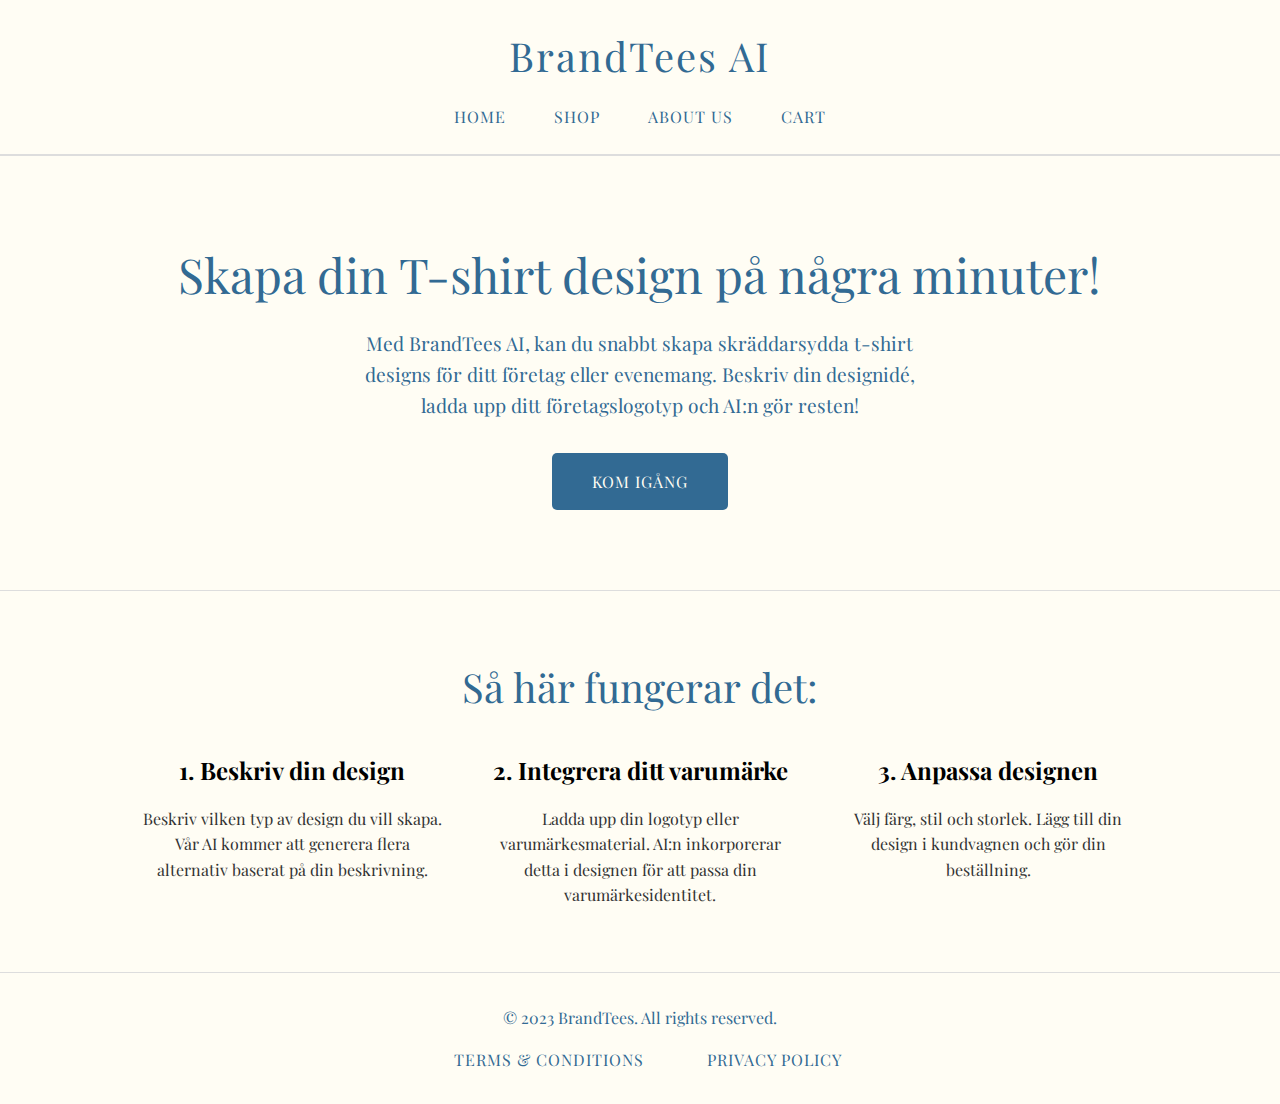
<file: index.html>
<!DOCTYPE html>
<html lang="sv">
<head>
    <meta charset="UTF-8">
    <meta name="viewport" content="width=device-width, initial-scale=1.0">
    <meta name="description" content="BrandTees AI: Skapa skräddarsydda t-shirt designs för ditt företag eller evenemang.">
    <title>BrandTees AI - Skräddarsydda T-shirt Design</title>
    <link href="https://fonts.googleapis.com/css2?family=Playfair+Display:wght@400;500;700&display=swap" rel="stylesheet">
    <link rel="stylesheet" href="styles.css">
</head>
<body>
    <header>
        <div class="container">
            <h1>BrandTees AI</h1>
            <nav>
                <ul>
                    <li><a href="index.html">Home</a></li>
                    <li><a href="shop.html">Shop</a></li>
                    <li><a href="about.html">About Us</a></li>
                    <li><a href="cart.html">Cart</a></li>
                </ul>
            </nav>
        </div>
    </header>

    <section class="hero">
        <div class="container">
            <h2>Skapa din T-shirt design på några minuter!</h2>
            <p>Med BrandTees AI, kan du snabbt skapa skräddarsydda t-shirt designs för ditt företag eller evenemang. Beskriv din designidé, ladda upp ditt företagslogotyp och AI:n gör resten!</p>
            <a href="generate.html" class="btn">Kom igång</a>
        </div>
    </section>

    <section class="how-it-works">
        <div class="container">
            <h2>Så här fungerar det:</h2>
            <div class="steps">
                <div class="step">
                    <h3>1. Beskriv din design</h3>
                    <p>Beskriv vilken typ av design du vill skapa. Vår AI kommer att generera flera alternativ baserat på din beskrivning.</p>
                </div>
                <div class="step">
                    <h3>2. Integrera ditt varumärke</h3>
                    <p>Ladda upp din logotyp eller varumärkesmaterial. AI:n inkorporerar detta i designen för att passa din varumärkesidentitet.</p>
                </div>
                <div class="step">
                    <h3>3. Anpassa designen</h3>
                    <p>Välj färg, stil och storlek. Lägg till din design i kundvagnen och gör din beställning.</p>
                </div>
            </div>
        </div>
    </section>

    <footer>
        <div class="container">
            <div class="footer-content">
                <p>&copy; 2023 BrandTees. All rights reserved.</p>
                <nav>
                    <ul>
                        <li><a href="terms.html">Terms & Conditions</a></li>
                        <li><a href="privacy.html">Privacy Policy</a></li>
                    </ul>
                </nav>
            </div>
        </div>
    </footer>

    <script src="app.js"></script>
</body>
</html>
</file>
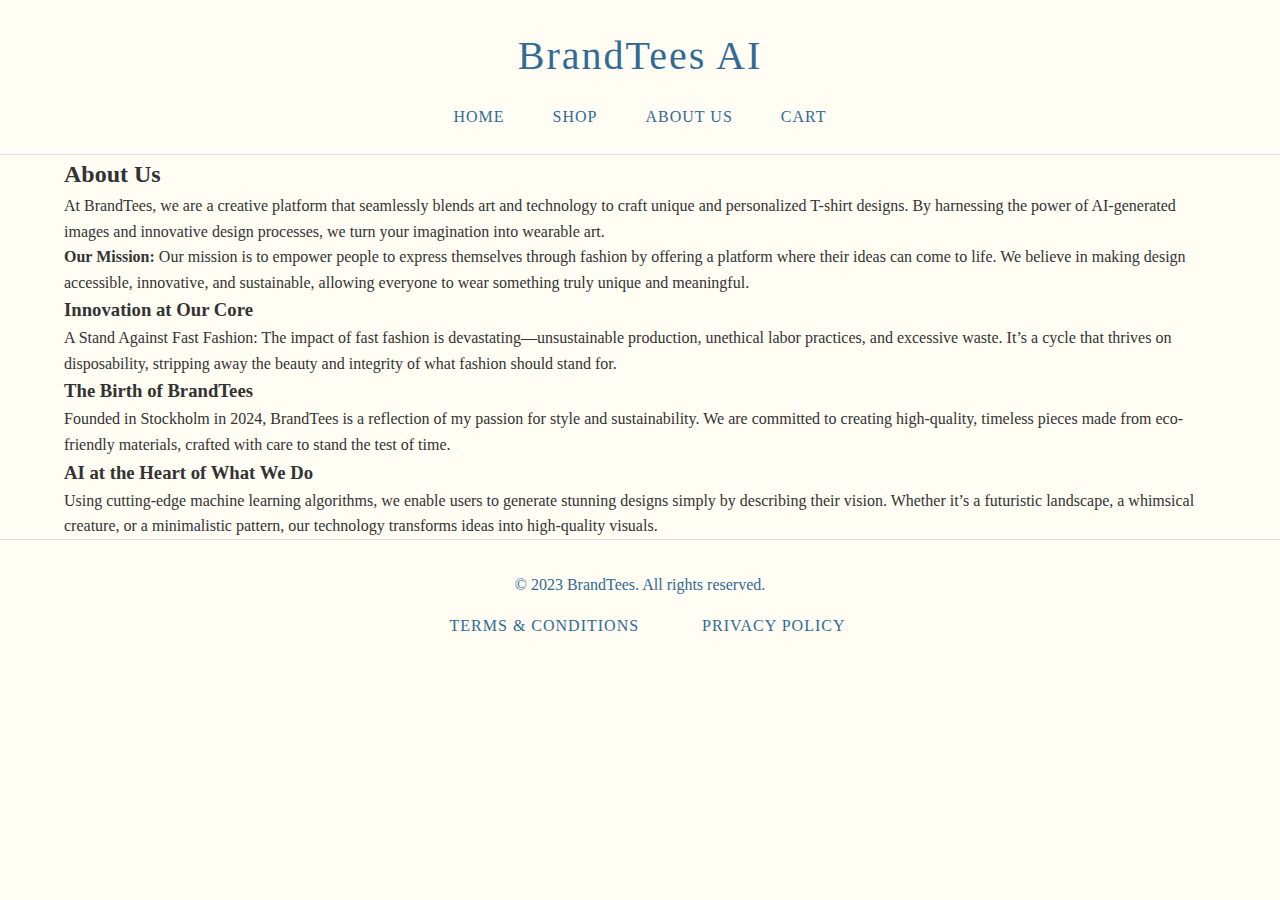
<file: about.html>
<!DOCTYPE html>
<html lang="sv">
<head>
    <meta charset="UTF-8">
    <meta name="viewport" content="width=device-width, initial-scale=1.0">
    <meta name="description" content="Lär känna BrandTees - din AI-plattform för skräddarsydda T-shirt designs.">
    <title>About Us - BrandTees AI</title>
    <link rel="stylesheet" href="styles.css">
</head>
<body>
    <header>
        <div class="container">
            <h1>BrandTees AI</h1>
            <nav>
                <ul>
                    <li><a href="index.html">Home</a></li>
                    <li><a href="shop.html">Shop</a></li>
                    <li><a href="about.html">About Us</a></li>
                    <li><a href="cart.html">Cart</a></li>
                </ul>
            </nav>
        </div>
    </header>

    <section class="about-us">
        <div class="container">
            <h2>About Us</h2>
            <p>At BrandTees, we are a creative platform that seamlessly blends art and technology to craft unique and personalized T-shirt designs. By harnessing the power of AI-generated images and innovative design processes, we turn your imagination into wearable art.</p>
            <p><strong>Our Mission:</strong> Our mission is to empower people to express themselves through fashion by offering a platform where their ideas can come to life. We believe in making design accessible, innovative, and sustainable, allowing everyone to wear something truly unique and meaningful.</p>
            <h3>Innovation at Our Core</h3>
            <p>A Stand Against Fast Fashion: The impact of fast fashion is devastating—unsustainable production, unethical labor practices, and excessive waste. It’s a cycle that thrives on disposability, stripping away the beauty and integrity of what fashion should stand for.</p>
            <h3>The Birth of BrandTees</h3>
            <p>Founded in Stockholm in 2024, BrandTees is a reflection of my passion for style and sustainability. We are committed to creating high-quality, timeless pieces made from eco-friendly materials, crafted with care to stand the test of time.</p>
            <h3>AI at the Heart of What We Do</h3>
            <p>Using cutting-edge machine learning algorithms, we enable users to generate stunning designs simply by describing their vision. Whether it’s a futuristic landscape, a whimsical creature, or a minimalistic pattern, our technology transforms ideas into high-quality visuals.</p>
        </div>
    </section>

    <footer>
        <div class="container">
            <div class="footer-content">
                <p>&copy; 2023 BrandTees. All rights reserved.</p>
                <nav>
                    <ul>
                        <li><a href="terms.html">Terms & Conditions</a></li>
                        <li><a href="privacy.html">Privacy Policy</a></li>
                    </ul>
                </nav>
            </div>
        </div>
    </footer>

    <script src="app.js"></script>
</body>
</html>
</file>
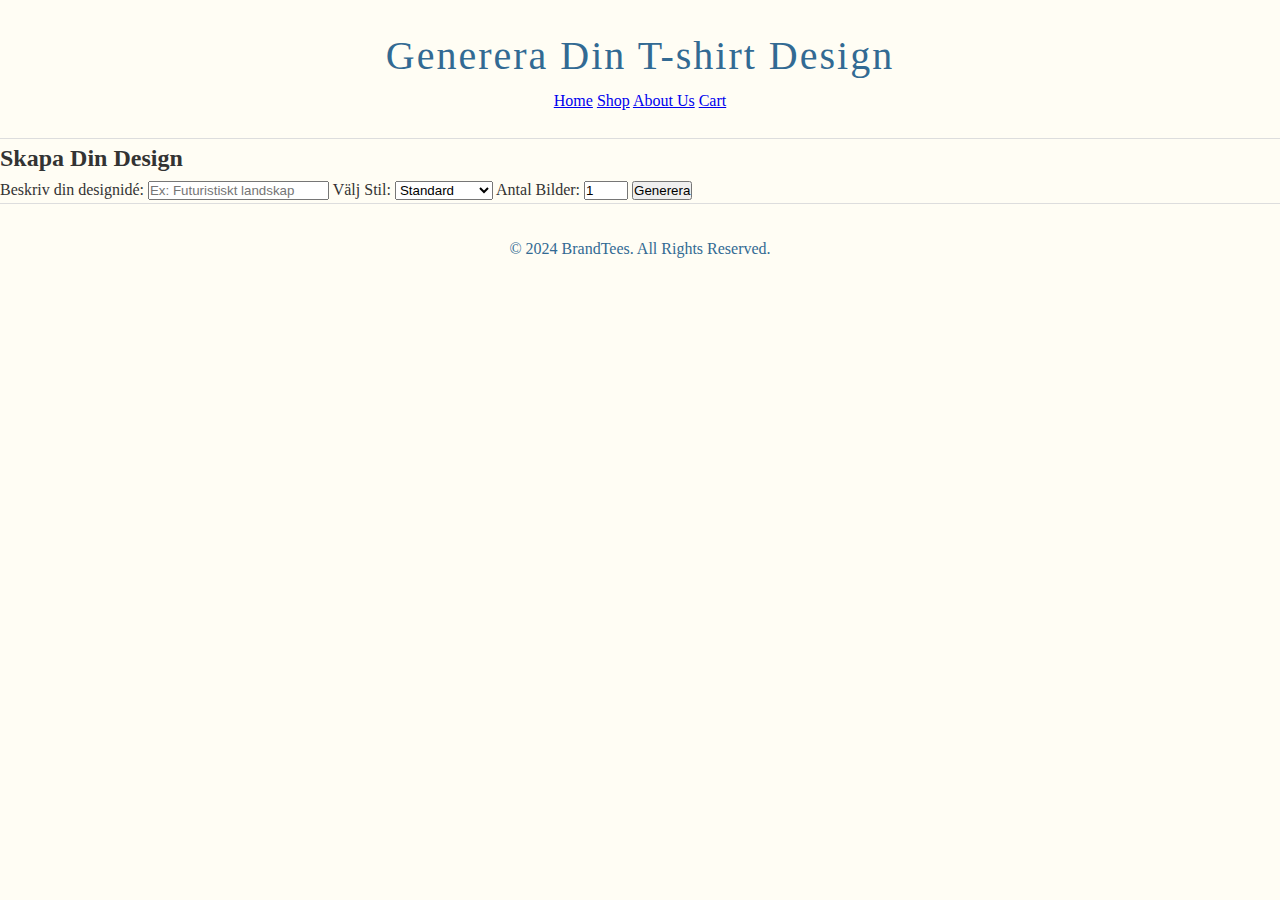
<file: generate.html>
<!DOCTYPE html>
<html lang="sv">
<head>
  <meta charset="UTF-8">
  <meta name="viewport" content="width=device-width, initial-scale=1.0">
  <title>Generera T-shirt Design</title>
  <link rel="stylesheet" href="styles.css"> <!-- Din befintliga CSS -->
</head>
<body>
  <header>
    <h1>Generera Din T-shirt Design</h1>
    <nav>
      <a href="index.html">Home</a>
      <a href="shop.html">Shop</a>
      <a href="about.html">About Us</a>
      <a href="cart.html">Cart</a>
    </nav>
  </header>

  <main>
    <section>
      <h2>Skapa Din Design</h2>
      <form id="imageForm">
        <label for="prompt">Beskriv din designidé:</label>
        <input type="text" id="prompt" placeholder="Ex: Futuristiskt landskap" required>

        <label for="style">Välj Stil:</label>
        <select id="style">
          <option value="default">Standard</option>
          <option value="realistic">Realistisk</option>
          <option value="minimal">Minimalistisk</option>
        </select>

        <label for="number">Antal Bilder:</label>
        <input type="number" id="number" value="1" min="1" max="5">

        <button type="button" id="generateBtn">Generera</button>
      </form>

      <div id="output" class="image-container"></div>
    </section>
  </main>

  <footer>
    <p>&copy; 2024 BrandTees. All Rights Reserved.</p>
  </footer>

  <script src="generate.js"></script> <!-- Genererad JS-fil -->
</body>
</html>
</file>
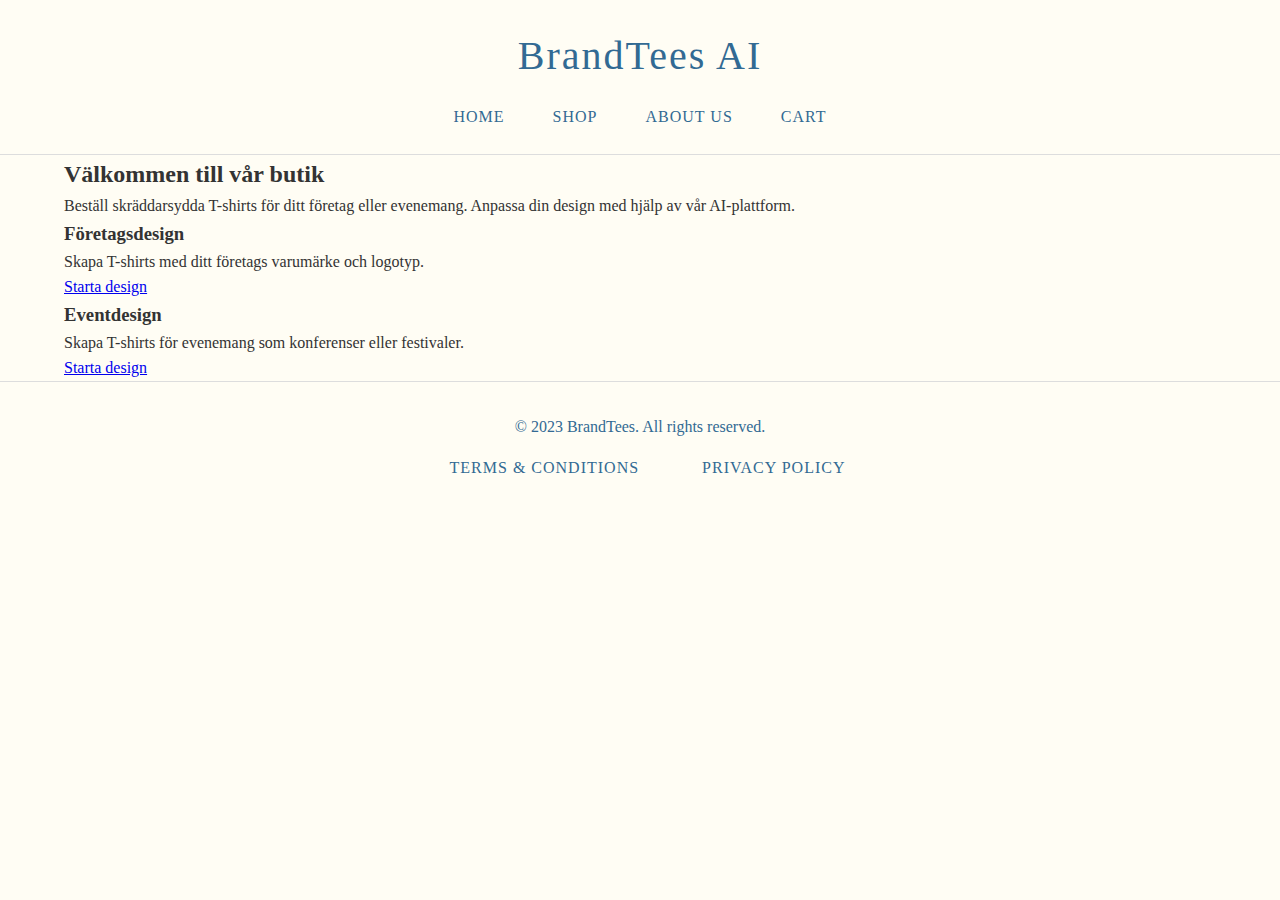
<file: shop.html>
<!DOCTYPE html>
<html lang="sv">
<head>
    <meta charset="UTF-8">
    <meta name="viewport" content="width=device-width, initial-scale=1.0">
    <meta name="description" content="Beställ skräddarsydda T-shirts för ditt företag.">
    <title>Shop - BrandTees AI</title>
    <link rel="stylesheet" href="styles.css">
</head>
<body>
    <header>
        <div class="container">
            <h1>BrandTees AI</h1>
            <nav>
                <ul>
                    <li><a href="index.html">Home</a></li>
                    <li><a href="shop.html">Shop</a></li>
                    <li><a href="about.html">About Us</a></li>
                    <li><a href="cart.html">Cart</a></li>
                </ul>
            </nav>
        </div>
    </header>

    <section class="shop">
        <div class="container">
            <h2>Välkommen till vår butik</h2>
            <p>Beställ skräddarsydda T-shirts för ditt företag eller evenemang. Anpassa din design med hjälp av vår AI-plattform.</p>
            <div class="shop-categories">
                <div class="category">
                    <h3>Företagsdesign</h3>
                    <p>Skapa T-shirts med ditt företags varumärke och logotyp.</p>
                    <a href="generate.html" class="btn">Starta design</a>
                </div>
                <div class="category">
                    <h3>Eventdesign</h3>
                    <p>Skapa T-shirts för evenemang som konferenser eller festivaler.</p>
                    <a href="generate.html" class="btn">Starta design</a>
                </div>
            </div>
        </div>
    </section>

    <footer>
        <div class="container">
            <div class="footer-content">
                <p>&copy; 2023 BrandTees. All rights reserved.</p>
                <nav>
                    <ul>
                        <li><a href="terms.html">Terms & Conditions</a></li>
                        <li><a href="privacy.html">Privacy Policy</a></li>
                    </ul>
                </nav>
            </div>
        </div>
    </footer>

    <script src="app.js"></script>
</body>
</html>
</file>
<file: styles.css>
/* Grundinställningar */
* {
  margin: 0;
  padding: 0;
  box-sizing: border-box;
}

body {
  font-family: 'Playfair Display', serif;
  background-color: #FFFDF4; /* Ljus bakgrund */
  color: #333; /* Neutral färg för text */
  line-height: 1.6;
}

.container {
  width: 90%;
  max-width: 1200px;
  margin: 0 auto;
}

/* Header */
header {
  background-color: #FFFDF4;
  color: #326A93; /* Huvudfärg */
  padding: 1.5rem 0;
  text-align: center;
  border-bottom: 1px solid #ddd;
}

header h1 {
  font-size: 2.5rem;
  font-weight: normal;
  letter-spacing: 2px;
  color: #326A93;
}

nav ul {
  list-style: none;
  display: flex;
  justify-content: center;
  margin-top: 1rem;
}

nav ul li {
  margin: 0 1.5rem;
}

nav ul li a {
  text-decoration: none;
  color: #326A93;
  font-size: 1rem;
  font-weight: 400;
  text-transform: uppercase;
  letter-spacing: 1px;
  transition: color 0.3s ease;
}

nav ul li a:hover {
  color: #000; /* Svart för hover-effekt */
}

/* Hero Section */
.hero {
  background-color: #FFFDF4;
  color: #326A93;
  text-align: center;
  padding: 5rem 2rem;
  border-top: 1px solid #ddd;
  border-bottom: 1px solid #ddd;
}

.hero h2 {
  font-size: 3rem;
  margin-bottom: 1rem;
  font-weight: normal;
}

.hero p {
  font-size: 1.2rem;
  margin-bottom: 2rem;
  max-width: 600px;
  margin-left: auto;
  margin-right: auto;
}

.hero .btn {
  display: inline-block;
  background-color: #326A93;
  color: #FFFDF4;
  padding: 1rem 2.5rem;
  text-decoration: none;
  font-size: 1rem;
  text-transform: uppercase;
  letter-spacing: 1px;
  border-radius: 5px;
  transition: background-color 0.3s ease;
}

.hero .btn:hover {
  background-color: #000;
}

/* How it Works Section */
.how-it-works {
  background-color: #FFFDF4;
  padding: 4rem 0;
  text-align: center;
}

.how-it-works h2 {
  font-size: 2.5rem;
  margin-bottom: 2rem;
  font-weight: normal;
  color: #326A93;
}

.steps {
  display: flex;
  justify-content: center;
  gap: 3rem;
}

.step {
  max-width: 300px;
}

.step h3 {
  font-size: 1.5rem;
  margin-bottom: 1rem;
  color: #000;
}

.step p {
  font-size: 1rem;
  color: #333;
}

/* Footer */
footer {
  background-color: #FFFDF4;
  color: #326A93;
  text-align: center;
  padding: 2rem 0;
  border-top: 1px solid #ddd;
}

footer a {
  color: #326A93;
  text-decoration: none;
  margin-left: 15px;
  font-size: 1rem;
  letter-spacing: 1px;
  transition: color 0.3s ease;
}

footer a:hover {
  color: #000;
  text-decoration: underline;
}
</file>
